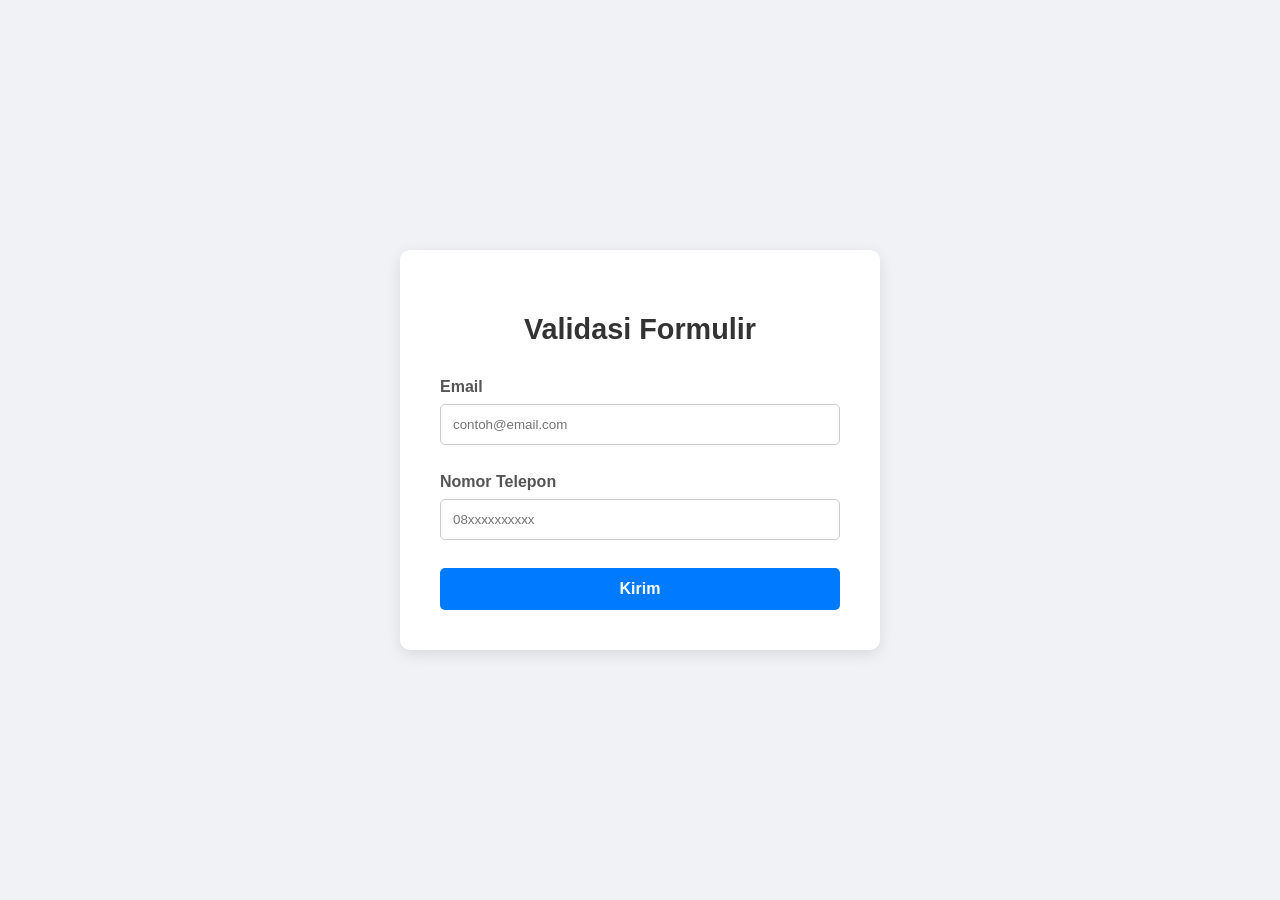
<file: templates/validasi_form.html>
<!DOCTYPE html>
<html lang="id">
<head>
    <meta charset="UTF-8">
    <meta name="viewport" content="width=device-width, initial-scale=1.0">
    <title>Validasi Formulir</title>
    <link rel="stylesheet" href="../static/css/style.css">
    
    <style>
        /* Gaya dasar untuk body dan layout */
        body {
            font-family: Arial, sans-serif;
            background-color: #f0f2f5;
            display: flex;
            justify-content: center;
            align-items: center;
            height: 100vh;
            margin: 0;
        }

        /* Container utama formulir */
        .form-container {
            background-color: #ffffff;
            padding: 2.5rem;
            border-radius: 10px;
            box-shadow: 0 4px 15px rgba(0, 0, 0, 0.1);
            width: 100%;
            max-width: 400px;
            text-align: center;
        }

        /* Judul formulir */
        .form-title {
            margin-bottom: 2rem;
            color: #333;
            font-size: 1.8rem;
        }

        /* Grup input dan label */
        .form-group {
            display: flex;
            flex-direction: column;
            align-items: flex-start;
            margin-bottom: 1.5rem;
            text-align: left;
        }

        /* Label untuk input */
        .form-group label {
            font-weight: 600;
            margin-bottom: 0.5rem;
            color: #555;
        }

        /* Input field */
        .form-group input {
            width: 100%;
            padding: 0.75rem;
            border: 1px solid #ccc;
            border-radius: 5px;
            transition: border-color 0.3s ease;
            box-sizing: border-box;
        }
        
        .form-group input:focus {
            border-color: #007bff;
            outline: none;
        }

        /* Tombol Kirim */
        .btn {
            width: 100%;
            padding: 0.75rem;
            border: none;
            border-radius: 5px;
            background-color: #007bff;
            color: #fff;
            font-size: 1rem;
            font-weight: bold;
            cursor: pointer;
            transition: background-color 0.3s ease;
        }

        .btn:hover {
            background-color: #0056b3;
        }

        /* Gaya untuk pesan error */
        .error {
            color: #dc3545;
            font-size: 0.8rem;
            margin-top: 0.25rem;
            display: block;
        }
    </style>
</head>
<body>

    <div class="form-container">
        <h2 class="form-title">Validasi Formulir</h2>

        <form id="myForm" class="validation-form" action="/proses_validasi" method="post">
            <div class="form-group">
                <label for="email">Email</label>
                <input type="text" id="email" name="email" placeholder="contoh@email.com">
                <span id="emailError" class="error"></span>
            </div>

            <div class="form-group">
                <label for="phone">Nomor Telepon</label>
                <input type="text" id="phone" name="phone" placeholder="08xxxxxxxxxx">
                <span id="phoneError" class="error"></span>
            </div>

            <button type="submit" class="btn">Kirim</button>
        </form>
    </div>

    <script src="../static/js/validation.js"></script>

    <script>
        // Mendengarkan event submit pada formulir
        document.getElementById('myForm').addEventListener('submit', function(event) {
            // Jalankan fungsi validasi dan cegah pengiriman jika validasi gagal
            if (!validateForm()) {
                event.preventDefault(); // Mencegah form dikirim ke server
            }
        });
    </script>
</body>
</html>
</file>
<file: static/css/style.css>
/* Gaya Umum */
body {
    font-family: Arial, sans-serif;
    margin: 0;
    background-color: #f4f7f9;
    color: #333;
}

.login-container, .dashboard-container, .input-form-container {
    padding: 20px;
}

/* Gaya untuk Login Form */
.login-container {
    display: flex;
    justify-content: center;
    align-items: center;
    height: 100vh;
}

.login-form {
    background-color: #fff;
    padding: 40px;
    border-radius: 8px;
    box-shadow: 0 4px 8px rgba(0, 0, 0, 0.1);
    width: 350px;
}

.login-form h2 {
    text-align: center;
    margin-bottom: 20px;
    color: #3f51b5;
}

.input-group {
    margin-bottom: 15px;
}

.input-group label {
    display: block;
    margin-bottom: 5px;
    font-weight: bold;
}

.input-group input {
    width: 100%;
    padding: 10px;
    border: 1px solid #ddd;
    border-radius: 4px;
    box-sizing: border-box; /* Penting agar padding tidak menambah lebar */
}

button {
    width: 100%;
    padding: 12px;
    background-color: #3f51b5;
    color: white;
    border: none;
    border-radius: 4px;
    font-size: 16px;
    cursor: pointer;
    transition: background-color 0.3s;
}

button:hover {
    background-color: #303f9f;
}

.login-form p {
    text-align: center;
    margin-top: 15px;
}

.login-form a {
    color: #3f51b5;
    text-decoration: none;
}

/* Gaya untuk Dashboard & Form Input */
header {
    background-color: #fff;
    box-shadow: 0 2px 4px rgba(0, 0, 0, 0.1);
    padding: 10px 20px;
}

.main-nav {
    display: flex;
    justify-content: space-between;
    align-items: center;
}

.main-nav h1 {
    margin: 0;
    font-size: 24px;
    color: #3f51b5;
}

.main-nav ul {
    list-style: none;
    margin: 0;
    padding: 0;
    display: flex;
    gap: 20px;
}

.main-nav a {
    text-decoration: none;
    color: #555;
    font-weight: bold;
    padding: 5px 10px;
}

.main-nav a.active {
    color: #3f51b5;
    border-bottom: 2px solid #3f51b5;
}

main {
    padding: 20px;
    max-width: 1200px;
    margin: auto;
}

.stats-cards {
    display: flex;
    gap: 20px;
    margin-bottom: 20px;
}

.card {
    background-color: #fff;
    padding: 20px;
    border-radius: 8px;
    box-shadow: 0 2px 4px rgba(0, 0, 0, 0.1);
    flex: 1;
    text-align: center;
}

.low-stock-card {
    background-color: #fff3e0;
    border: 1px solid #ff9800;
}

.stat-number {
    font-size: 3em;
    font-weight: bold;
    color: #3f51b5;
    margin: 10px 0 0;
}

.low-stock-card .stat-number {
    color: #ff9800;
}

.recent-transactions, .data-form {
    background-color: #fff;
    padding: 20px;
    border-radius: 8px;
    box-shadow: 0 2px 4px rgba(0, 0, 0, 0.1);
}

table {
    width: 100%;
    border-collapse: collapse;
    margin-top: 15px;
}

th, td {
    border: 1px solid #ddd;
    padding: 10px;
    text-align: left;
}

th {
    background-color: #f2f2f2;
}

.data-form {
    max-width: 600px;
    margin: 20px auto;
}
</file>
